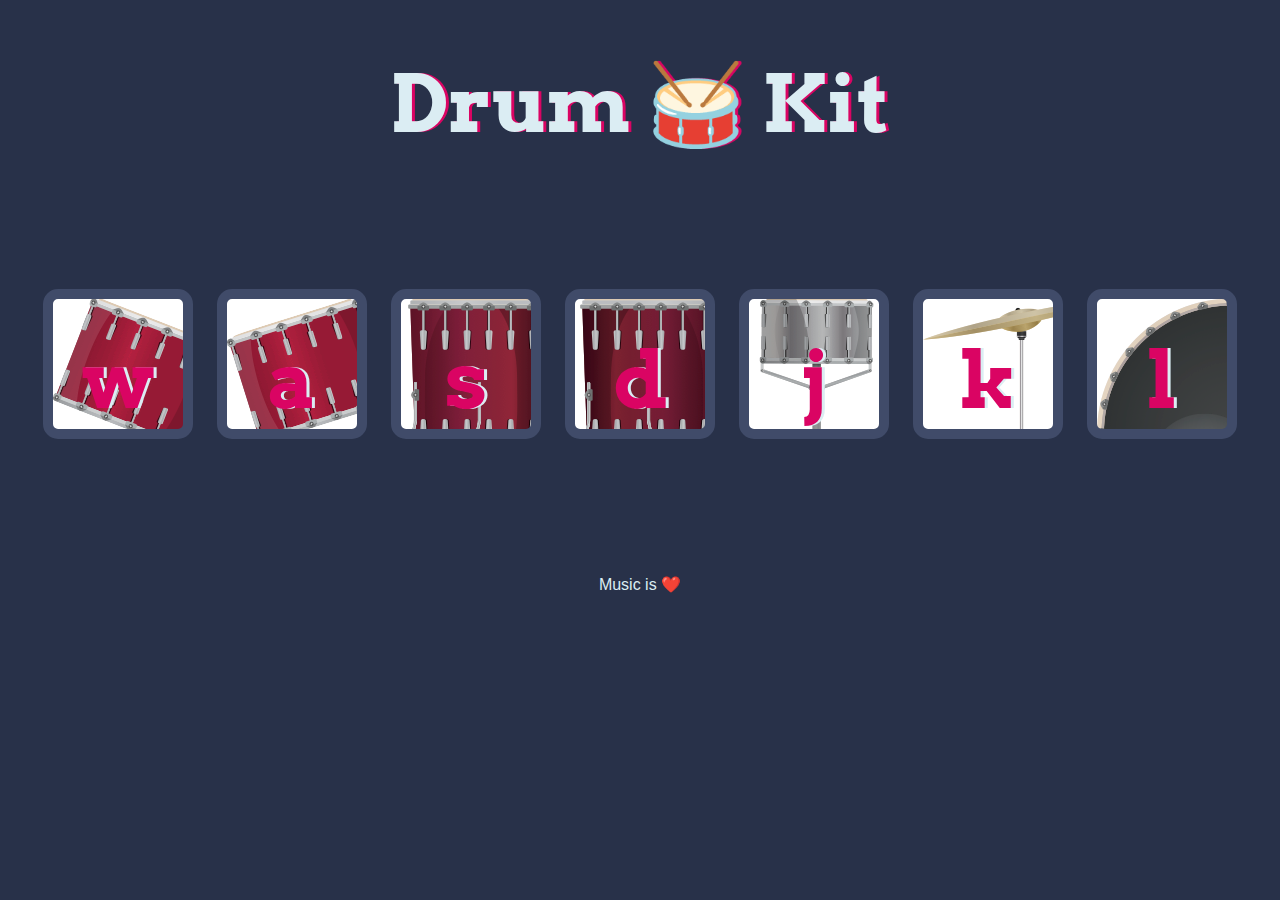
<file: Drum Kit Starting Files/index.html>
<!DOCTYPE html>
<html lang="en" dir="ltr">
  <head>
    <meta charset="utf-8" />
    <title>Drum Kit</title>
    <link rel="stylesheet" href="./styles.css" />
    <link
      href="https://fonts.googleapis.com/css?family=Arvo"
      rel="stylesheet"
    />
  </head>

  <body>
    <h1 id="title">Drum 🥁 Kit</h1>
    <div class="set">
      <button class="w drum">w</button>
      <button class="a drum">a</button>
      <button class="s drum">s</button>
      <button class="d drum">d</button>
      <button class="j drum">j</button>
      <button class="k drum">k</button>
      <button class="l drum">l</button>
    </div>

    <footer>Music is ❤️</footer>
    <script src="./index.js"></script>
  </body>
</html>
</file>
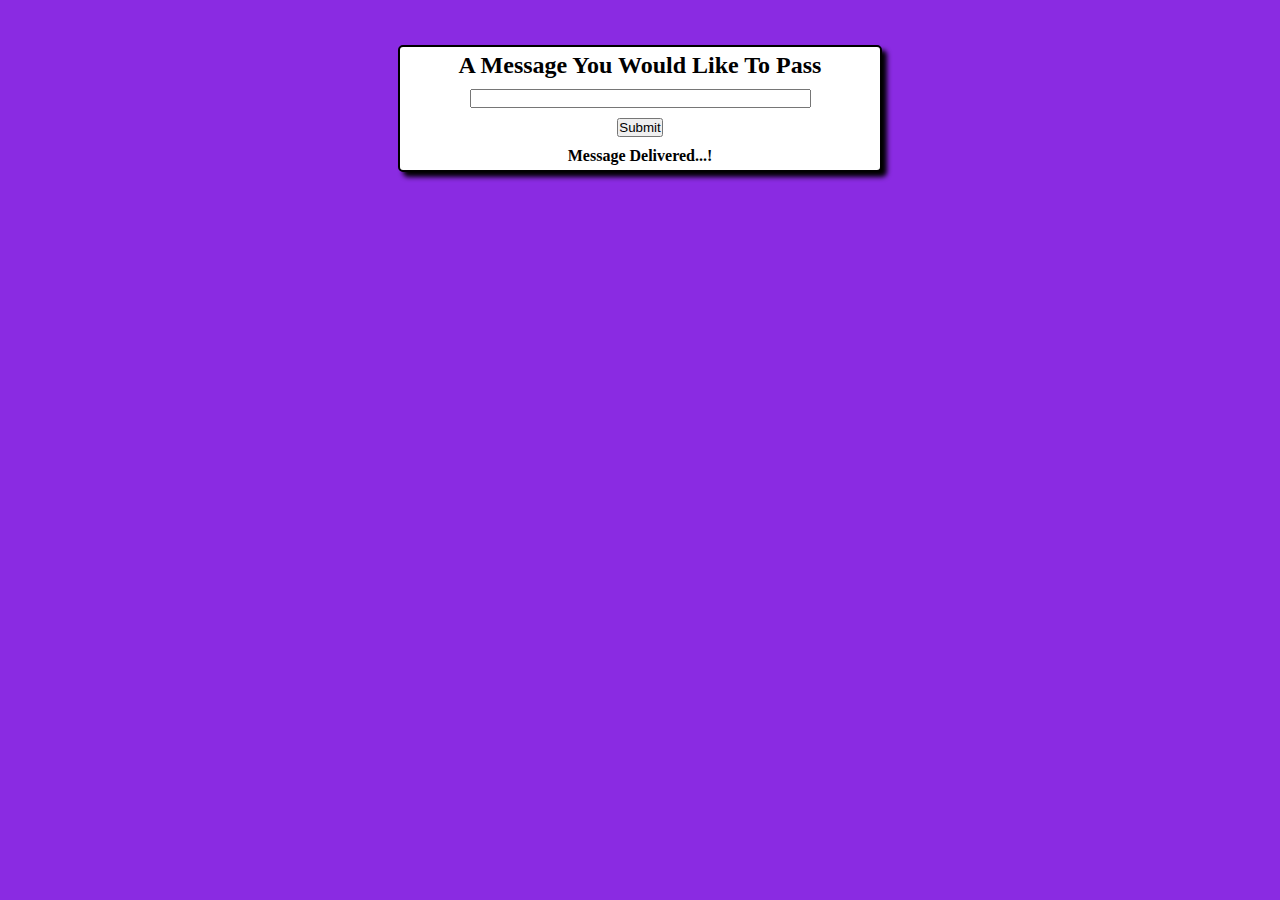
<file: p1_msgPrinter.html>
<!DOCTYPE html>
<html lang="en">
<head>
    <meta charset="UTF-8">
    <meta http-equiv="X-UA-Compatible" content="IE=edge">
    <meta name="viewport" content="width=device-width, initial-scale=1.0">
    <title>Project 1</title>
    <style>
        *{
            padding: 0;
            margin: 0;
        }
        body{
            background-color: blueviolet;
        }
        .container{
            margin: 45px auto;
            width: 220rem;
            background-color: white;
            border: 2px solid black;
            border-radius: 5px;
            width: 30rem;
            box-shadow: 5px 5px 5px black;
        }

        .m10{
            margin: 5px;
        }
        #error{

            margin: auto;
            color: red;
            background-color: rgb(209, 128, 128);
            width: 300px;
        }


    </style>
</head>
<body>
    <div class="container">
        <center>

            <h2 class="m10">A Message You Would Like To Pass</h2>
            <input type="text" id="message" size="40" value="" class="m10">
            <p id="error"></p>
            <button type="button" value="Submit" onclick="display()" class="m10">Submit</button>
            <p class="m10"><strong>Message Delivered...!</strong></p>
            <p id="pass"></p>
            </center>
            <script>
                function display() {
                    var message = document.getElementById('message').value;
                if (message.length != 0) {
                    document.getElementById('error').innerHTML = "";
                    document.getElementById('pass').innerHTML = message;
                    document.getElementById('pass').style.margin="8px"
                }
                else{
                    document.getElementById('error').innerHTML = "Please enter a message.";
                    document.getElementById('error').style.margin="8px"
                    document.getElementById('pass').innerHTML = "";
                }
            }
            </script>
    </div>
</body>
</html>
</file>
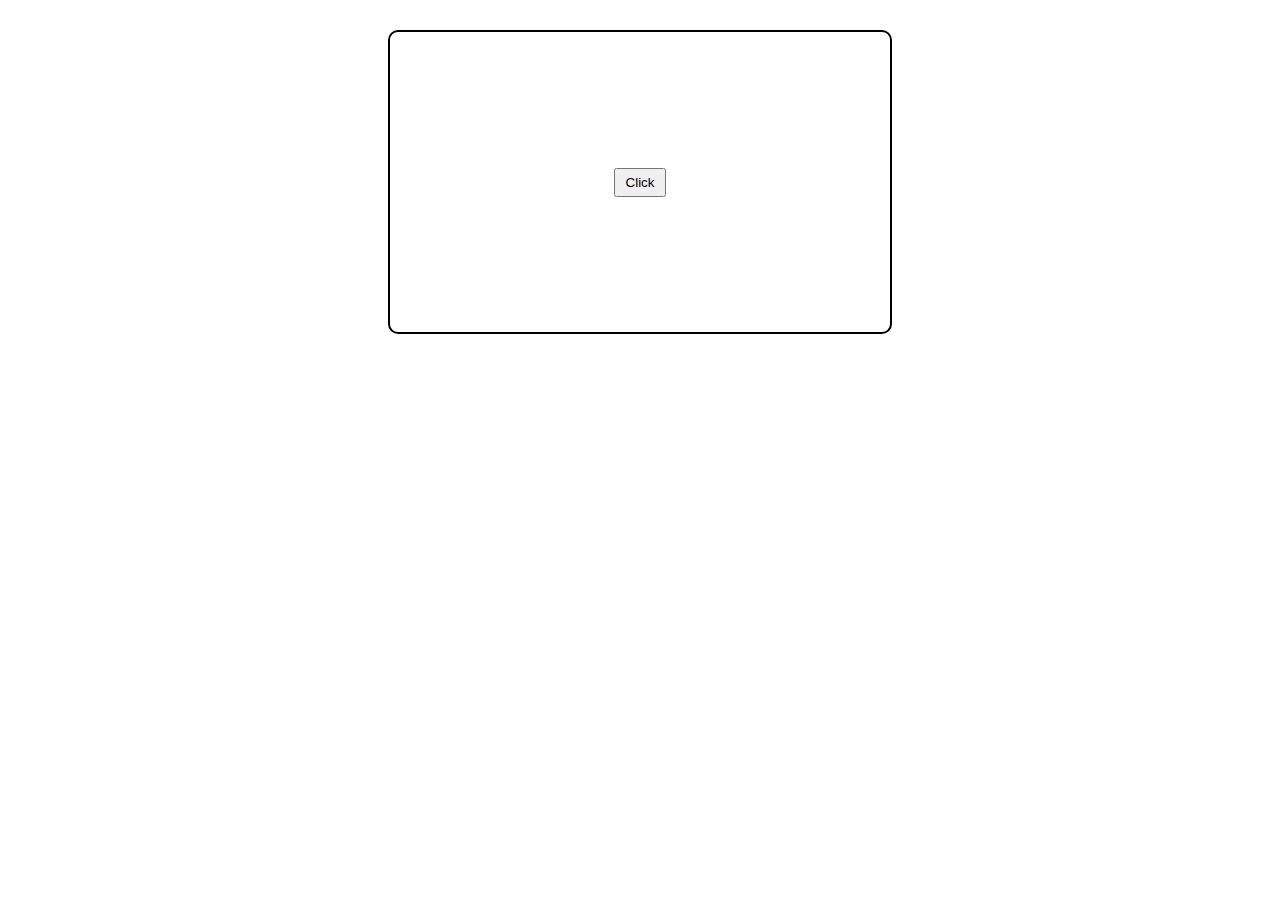
<file: p2_randomColor.html>
<!DOCTYPE html>
<html lang="en">
<head>
    <meta charset="UTF-8">
    <meta http-equiv="X-UA-Compatible" content="IE=edge">
    <meta name="viewport" content="width=device-width, initial-scale=1.0">
    <title>Project 2</title>
    <style>
        *{
            margin: 0;
            padding: 0;
        }
        #container{
            margin: 30px auto;
            width: 500px;
            height: 300px;
            display: flex;
            align-items: center;
            justify-content: center;
            border: 2px solid black;
            border-radius: 10px;
            flex-direction: column;
        }
        button{
            padding: 5px 10px;
            cursor: pointer;
        }
    </style>
</head>
<body>
    <div id="container">
        <h2 id="write"></h2>
        <button type="button" id="btnColor">Click</button>
    </div>
    <script>
        const colors=['red','green','blue','white','wheat','violet','blueviolet','lavender']
        button=document.body.querySelector('#btnColor');
        button.addEventListener('click',()=>{
            const color=colors[Math.floor(Math.random()*colors.length)];
            document.getElementById("container").style.backgroundColor=color;
            document.getElementById("write").innerHTML=color+"<br>";
        })
    </script>
</body>
</html>
</file>
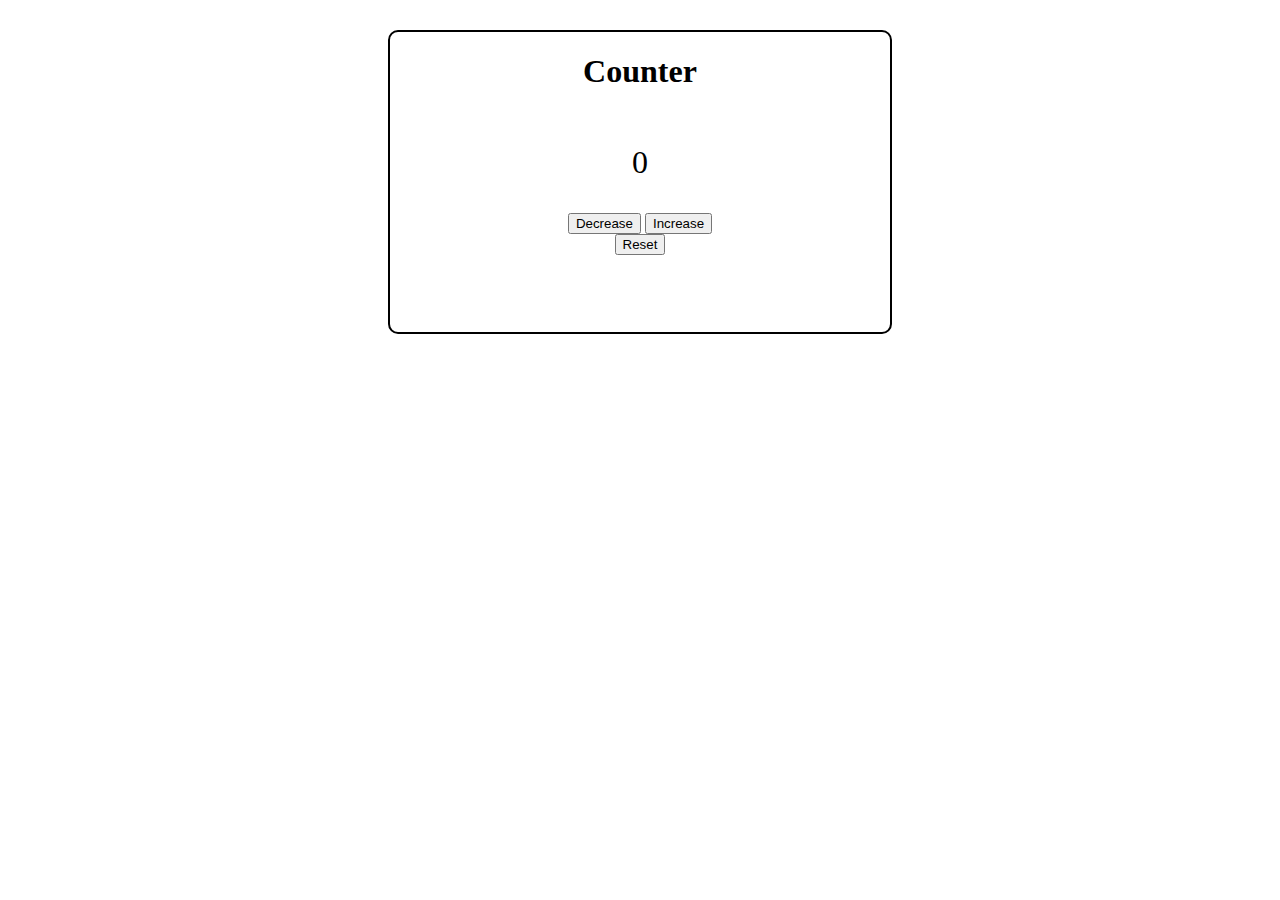
<file: p3_counter.html>
<!DOCTYPE html>
<html lang="en">
<head>
    <meta charset="UTF-8">
    <meta http-equiv="X-UA-Compatible" content="IE=edge">
    <meta name="viewport" content="width=device-width, initial-scale=1.0">
    <title>Project3</title>
    <style>
        .container{
            margin: 30px auto;
            width: 500px;
            height: 300px;
            display: flex;
            align-items: center;
            border: 2px solid black;
            border-radius: 10px;
            flex-direction: column;
        }
        #counter{
            font-size: xx-large;
        }
    </style>
</head>
<body>
    <div class="container">
        <h1 class="m8">Counter</h1>
        <p id="counter">0</p>
        <div>
            <button type="button" id="decrease">Decrease</button>
            <button type="button" id="increase">Increase</button>
        </div>
        <button type="button" id="reset">Reset</button>
    </div>
    <script>
        const decrease = document.body.querySelector('#decrease');
        const increase = document.getElementById('increase');
        const reset = document.getElementById('reset');
        let counter = parseInt(document.getElementById('counter').value);
        let count=0;
        decrease.addEventListener('click',()=>{
            count--;
            document.getElementById('counter').innerHTML=`${count}`;
        })
        increase.addEventListener('click',()=>{
            count++   ;
            document.getElementById('counter').innerHTML=`${count}`;
        })
        
        reset.addEventListener('click',()=>{
            count=0;
            document.getElementById('counter').innerHTML=`${count}`;
        })
    </script>
</body>
</html>
</file>
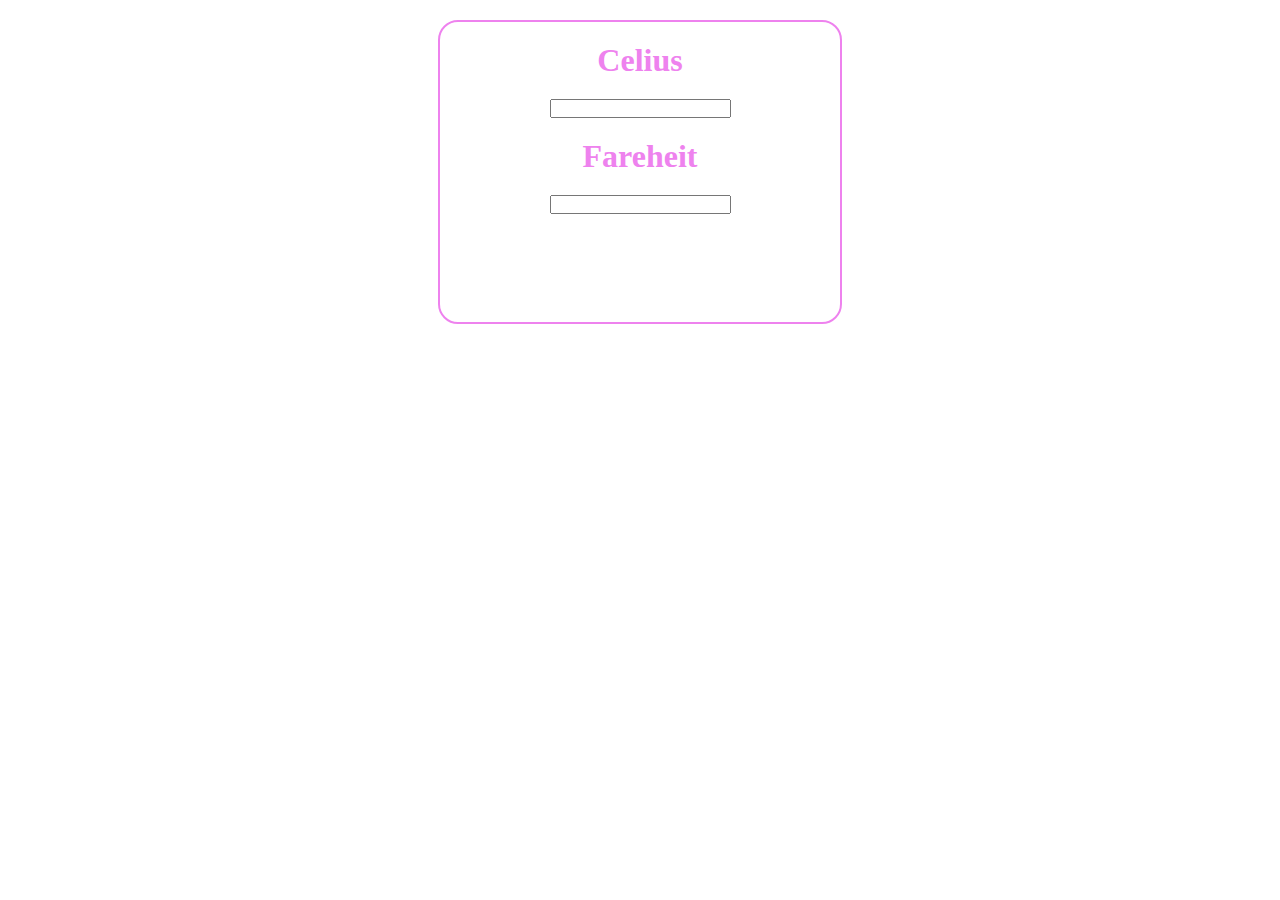
<file: p5_temp_converter.html>
<!DOCTYPE html>
<html lang="en">
<head>
    <meta charset="UTF-8">
    <meta http-equiv="X-UA-Compatible" content="IE=edge">
    <meta name="viewport" content="width=device-width, initial-scale=1.0">
    <title>Project 5</title>
    <style>
        *{
            margin: 0;padding: 0;
        }
        .container{
            display: flex;
            border: 2px solid violet;
            margin: 20px auto;
            width: 400px;
            height: 300px; 
            flex-direction: column;
            align-items: center;  
            border-radius: 20px;     
        }
        .h1color{
            margin: 20px;
            color: violet;
        }
        input{
            size: 50;
        }
    </style>
</head>
<body>
    <div class="container">
        <h1 class="h1color">Celius</h1>
        <input type="number" id="celius" size="40">
        <h1 class="h1color">Fareheit</h1>
        <input type="number" id="fareheit" size="40">
    </div>
    <script>
        const C=document.getElementById("celius")
        const F=document.getElementById("fareheit")

        C.addEventListener("input",()=>{
            const result= (parseFloat(C.value) * 9/5) + 32;
            F.value=result.toFixed(2);
        });
        F.addEventListener("input",()=>{
            const result= (parseFloat(F.value) - 32) * 9/5;
            C.value=result.toFixed(2);
        })
    </script>
</body>
</html>
</file>
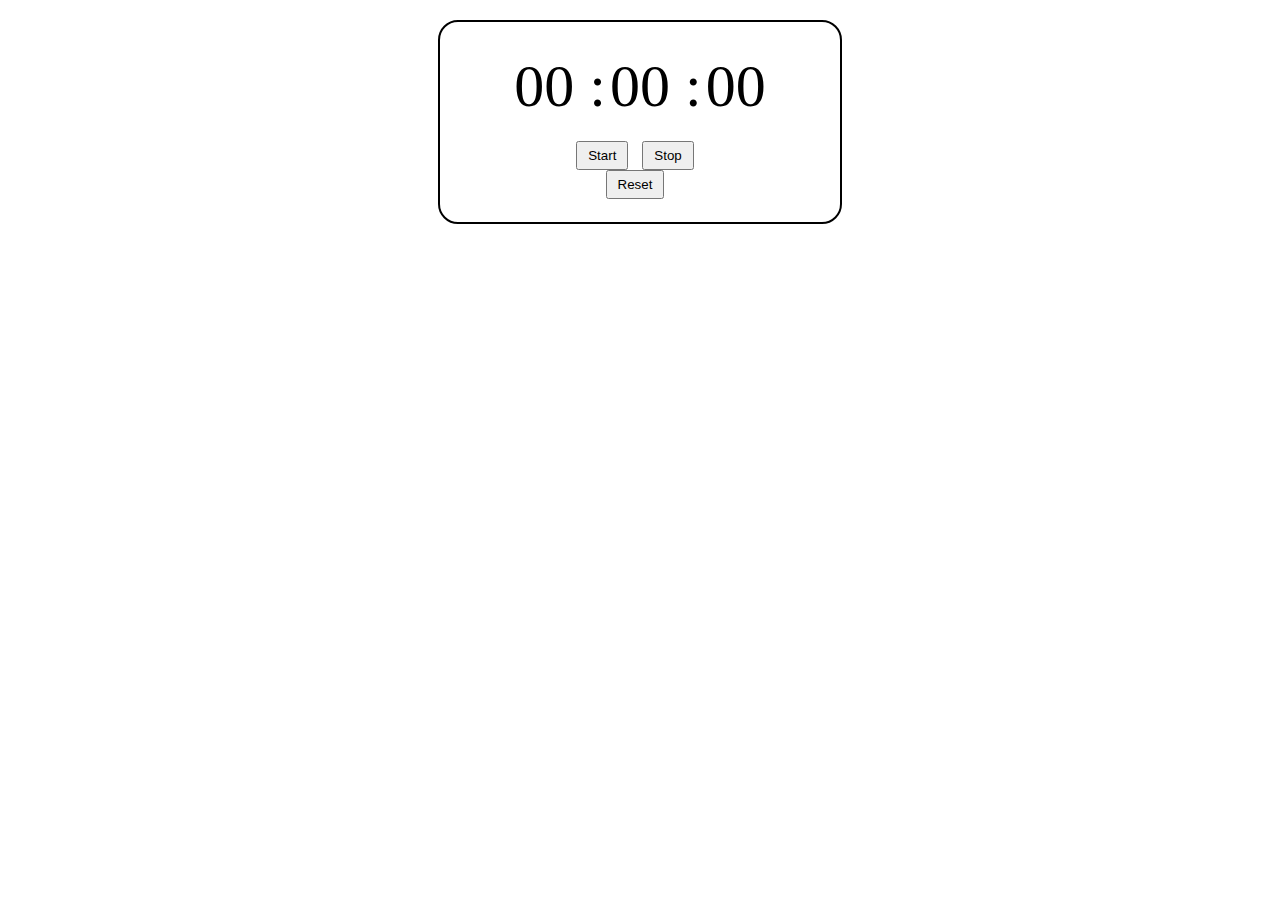
<file: p6_stopwatch.html>
<!DOCTYPE html>
<html lang="en">
<head>
    <meta charset="UTF-8">
    <meta http-equiv="X-UA-Compatible" content="IE=edge">
    <meta name="viewport" content="width=device-width, initial-scale=1.0">
    <title>Project  6</title>
    <style>
         *{
            margin: 0;padding: 0;
        }
        .container{
            display: flex;
            border: 2px solid black;
            margin: 20px auto;
            width: 400px;
            height: 200px; 
            flex-direction: column;
            align-items: center;  
            border-radius: 20px;     
        }
        .timer{
            margin-top: 30px;
        }
        .time{
            font-size:60px;
        }
        .btns{
            margin-top: 20px;
        }
        .btns button,button{
            padding: 5px 10px;
            margin-right: 10px;
        }
    </style>
</head>
<body>
    <div class="container">
        <div class="timer">
            <span class="time" id="hours"> 00 </span>
            <span class="time">:</span>
            <span class="time" id="minutes"> 00 </span>
            <span class="time">:</span>
            <span class="time" id="seconds"> 00 </span>
        </div>
        <div class="btns">
            <button type="button">Start</button>
            <button type="button">Stop</button>
        </div>
        <button type="button">Reset</button>
    </div>
    <script>
        let start=document.body.getElementsByTagName("button")[0]
        let stoper=document.body.getElementsByTagName("button")[1]
        let reset=document.body.getElementsByTagName("button")[2]
        console.log(start)
        let [h,m,s]=[0,0,0]
        let H1=document.getElementById("hours")
        let M1=document.getElementById("minutes")
        let S1=document.getElementById("seconds")
        
        start.addEventListener('click',intervalCaller())
        function intervalCaller(){
            let t=setInterval(()=>{
                    if(s==59){
                        s=0
                        if(m==59){
                            m=0
                            if(h==12){
                                h=1
                            }
                            else{
                                h++;
                            }
                        }
                        else{
                            m++;
                        }
                    }
                    else{
                        s++;
                    }
            update(h.toString(),m.toString(),s.toString())
            },1000)
        }

        function update(h,m,s){
            if (h.length==1){
                h='0'+h
            }
            if (m.length==1){
                m='0'+m
            }
            if (s.length==1){
                s='0'+s
            }
            H1.innerHTML=`${h}`
            M1.innerHTML=`${m}`
            S1.innerHTML=`${s}`
        }

        stoper.addEventListener('click',()=>{
            clearInterval(t)
        })
        
    </script>
</body>
</html>
</file>
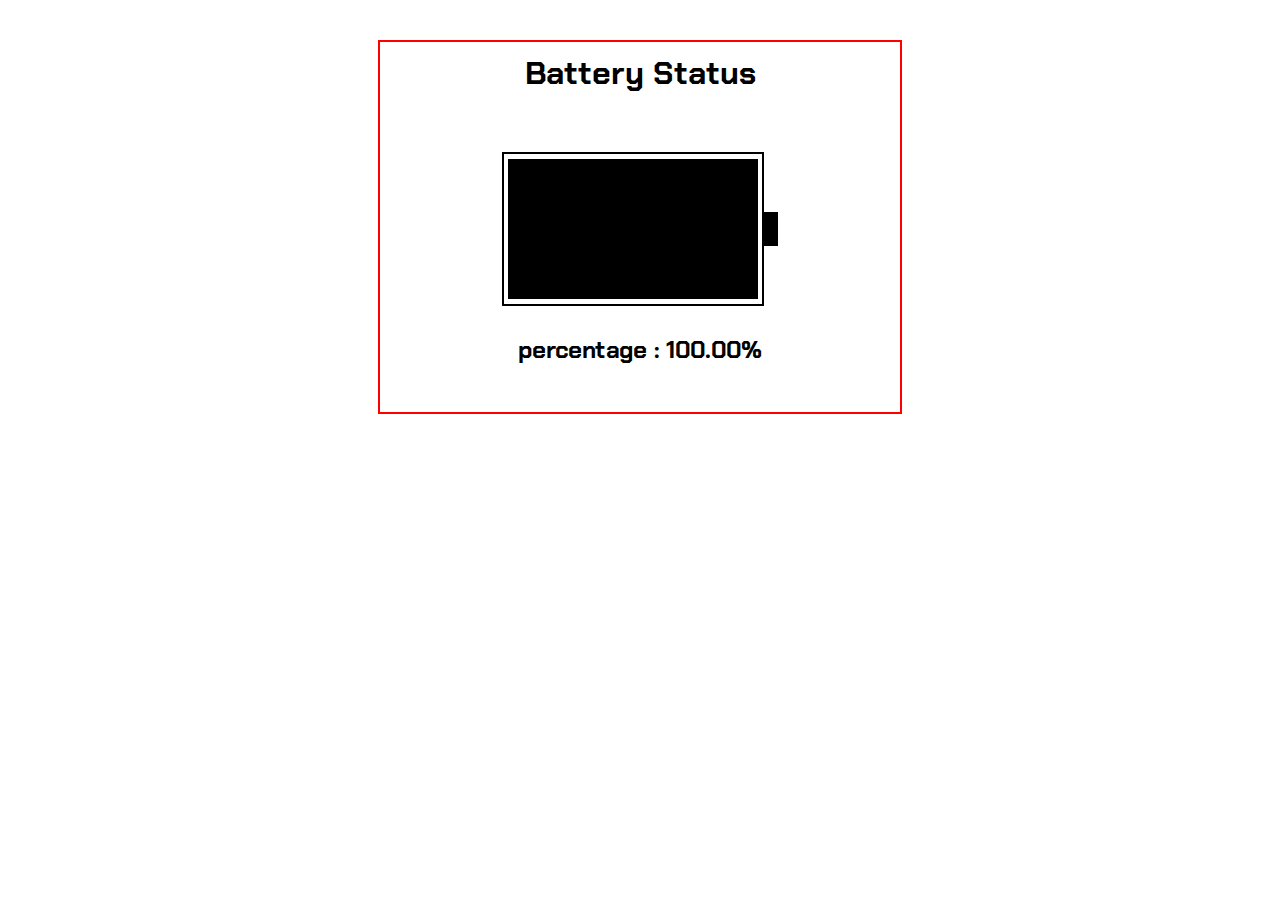
<file: p7_battery.html>
<!DOCTYPE html>
<html lang="en">
<head>
    <meta charset="UTF-8">
    <meta http-equiv="X-UA-Compatible" content="IE=edge">
    <meta name="viewport" content="width=device-width, initial-scale=1.0">
    <title>Battery | Project 7 </title>
    <style>
        @import url('https://fonts.googleapis.com/css2?family=Chakra+Petch&display=swap');
        *{
            margin: 0;
            padding: 0;
            font-family: 'Chakra Petch', sans-serif;
        }
        .mainContainer{
            background-color: white;
            margin: 40px auto;
            height: 350px;
            width: 500px;
            border: 2px solid red;
            padding: 10px;
            display: flex;
            flex-direction: column;
            align-items: center;
        }
        .Battery{
            height: 210px;
            width: 400px;
            margin-top: 30px;
            display: flex;
            flex-direction: row;
            align-items: center;
            justify-content: center;
        }
        .fill1{
            height:150px;
            width: 250px;
            border: 2px solid rgb(0, 0, 0);
            display: flex;
            align-items: center;
            padding-left: 4px;
            padding-right: 4px;
        }
        #batteryTop{
            border: 2px solid rgb(0, 0, 0);
            width: 10px;
            height: 30px;
            background-color: black;
        }
        .fill{
            height: 140px;
            background-color: black;
        }
    </style>
</head>
<body>
    <div class="mainContainer">
        <h1> Battery Status</h1>
        <div class="Battery">
            <div class="fill1">
                <div class="fill" id="fill"></div>
            </div>
            <div id="batteryTop"></div>
        </div>
        <h2> percentage : <span id="numberPercentage"></span></h2>
    </div>
       <script>
        window.onload=()=>{
            let bat=navigator.getBattery()
            bat.then(battery=>{
                makeChangeToBatteryPercentage(battery.level)
            })
        }

        function makeChangeToBatteryPercentage(percentage){
            const change=document.getElementById("fill")
            const per=document.getElementById("numberPercentage")
            change.style.width=`${percentage*100}%`
            per.innerHTML=`${(percentage*100).toFixed(2)}%`
        }
    </script>
</body>
</html>
</file>
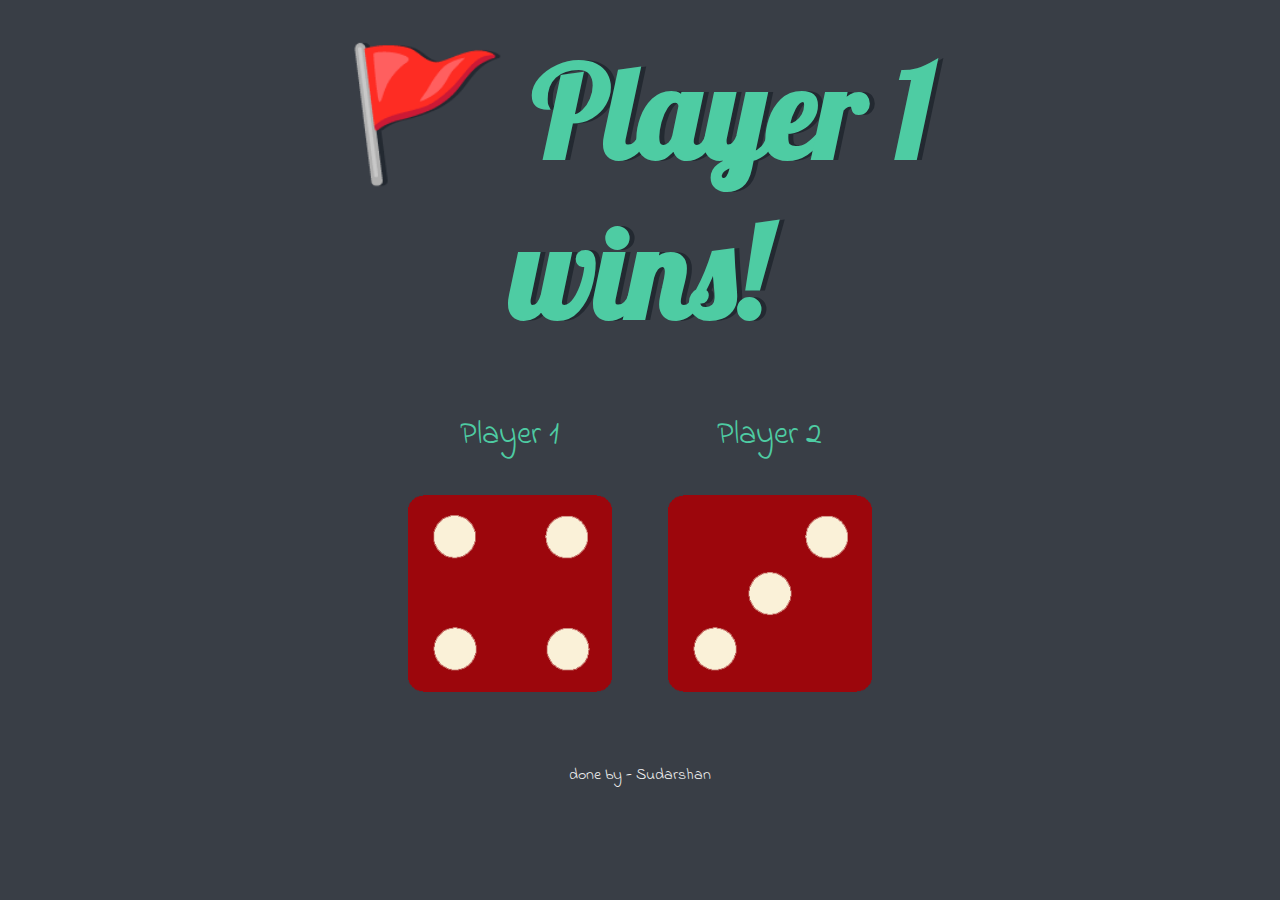
<file: Dice Challenge/dicee.html>
<!DOCTYPE html>
<html lang="en" dir="ltr">
  <head>
    <meta charset="utf-8" />
    <title>Dicee</title>
    <link rel="stylesheet" href="styles.css" />
    <link
      href="https://fonts.googleapis.com/css?family=Indie+Flower|Lobster"
      rel="stylesheet"
    />
  </head>
  <body>
    <div class="container">
      <h1>Refresh Me</h1>

      <div class="dice">
        <p>Player 1</p>
        <img class="img1" src="./images/dice6.png" />
      </div>

      <div class="dice">
        <p>Player 2</p>
        <img class="img2" src="./images/dice6.png" />
      </div>
    </div>

    <script src="./script.js"></script>
  </body>

  <footer>done by - Sudarshan</footer>
</html>
</file>
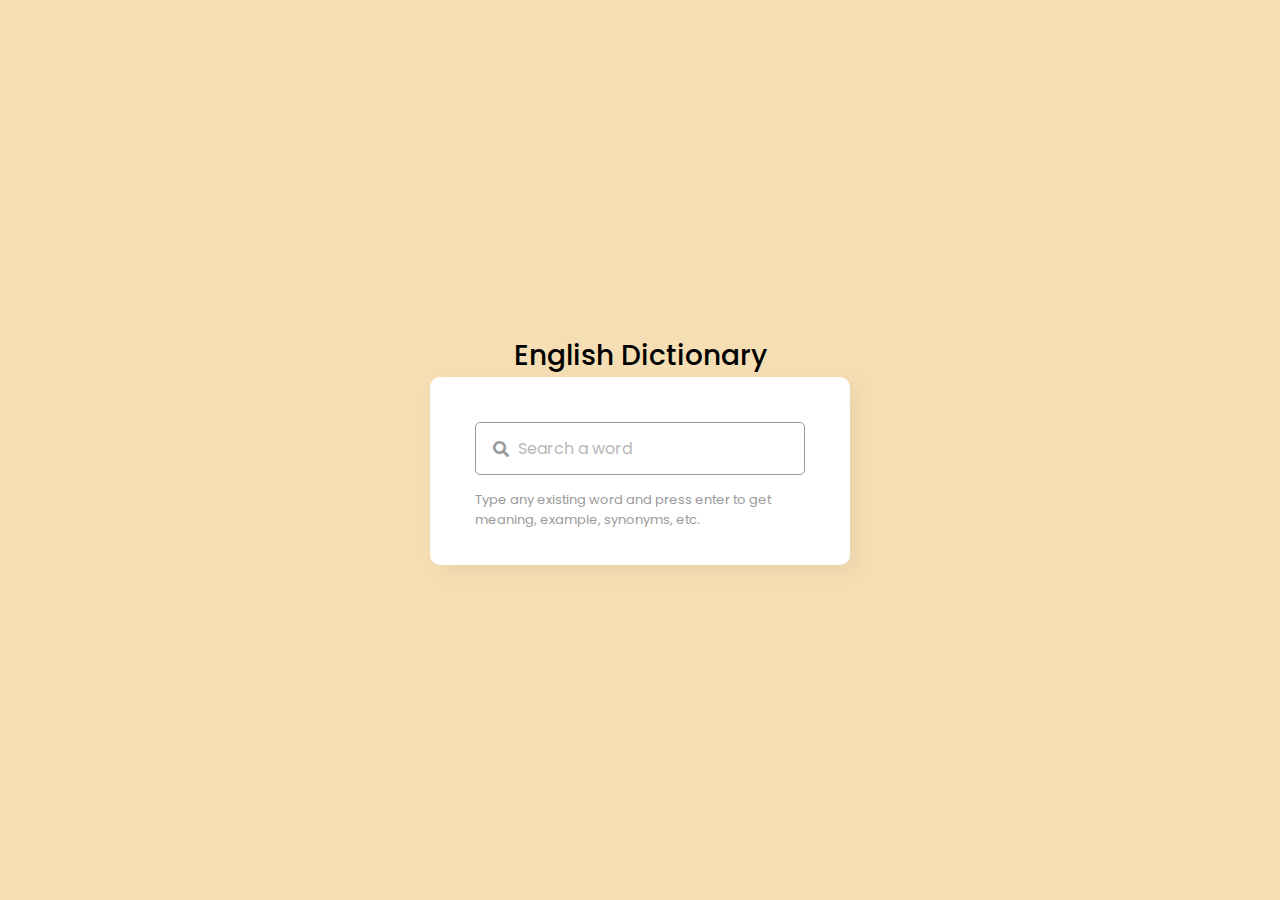
<file: project10/p10_dictionary.html>
<!DOCTYPE html>
<!-- Coding By CodingNepal - youtube.com/codingnepal -->
<html lang="en" dir="ltr">
  <head>
    <meta charset="utf-8">  
    <title>Dictionary App in JavaScript | CodingNepal</title>
    <link rel="stylesheet" href="style.css">
    <meta name="viewport" content="width=device-width, initial-scale=1.0">
    <!-- CDN Link for Icons -->
    <link rel="stylesheet" href="https://fonts.googleapis.com/icon?family=Material+Icons">
    <link rel="stylesheet" href="https://cdnjs.cloudflare.com/ajax/libs/font-awesome/5.15.3/css/all.min.css"/>
  </head>
  <body>
    <header>English Dictionary</header>
    <div class="wrapper">
      <div class="search">
        <input type="text" placeholder="Search a word" required spellcheck="false">
        <i class="fas fa-search"></i>
        <span class="material-icons">close</span>
      </div>
      <p class="info-text">Type any existing word and press enter to get meaning, example, synonyms, etc.</p>
      <ul>
        <li class="word">
          <div class="details">
            <p>__</p>
            <span>_ _</span>
          </div>
          <i class="fas fa-volume-up"></i>
        </li>
        <div class="content">
          <li class="meaning">
            <div class="details">
              <p>Meaning</p>
              <span>___</span>
            </div>
          </li>
          <li class="example">
            <div class="details">
              <p>Example</p>
              <span>___</span>
            </div>
          </li>
          <li class="synonyms">
            <div class="details">
              <p>Synonyms</p>
              <div class="list"></div>
            </div>
          </li>
        </div>
      </ul>
    </div>
    <script src="script.js"></script>
  </body>
</html>
</file>
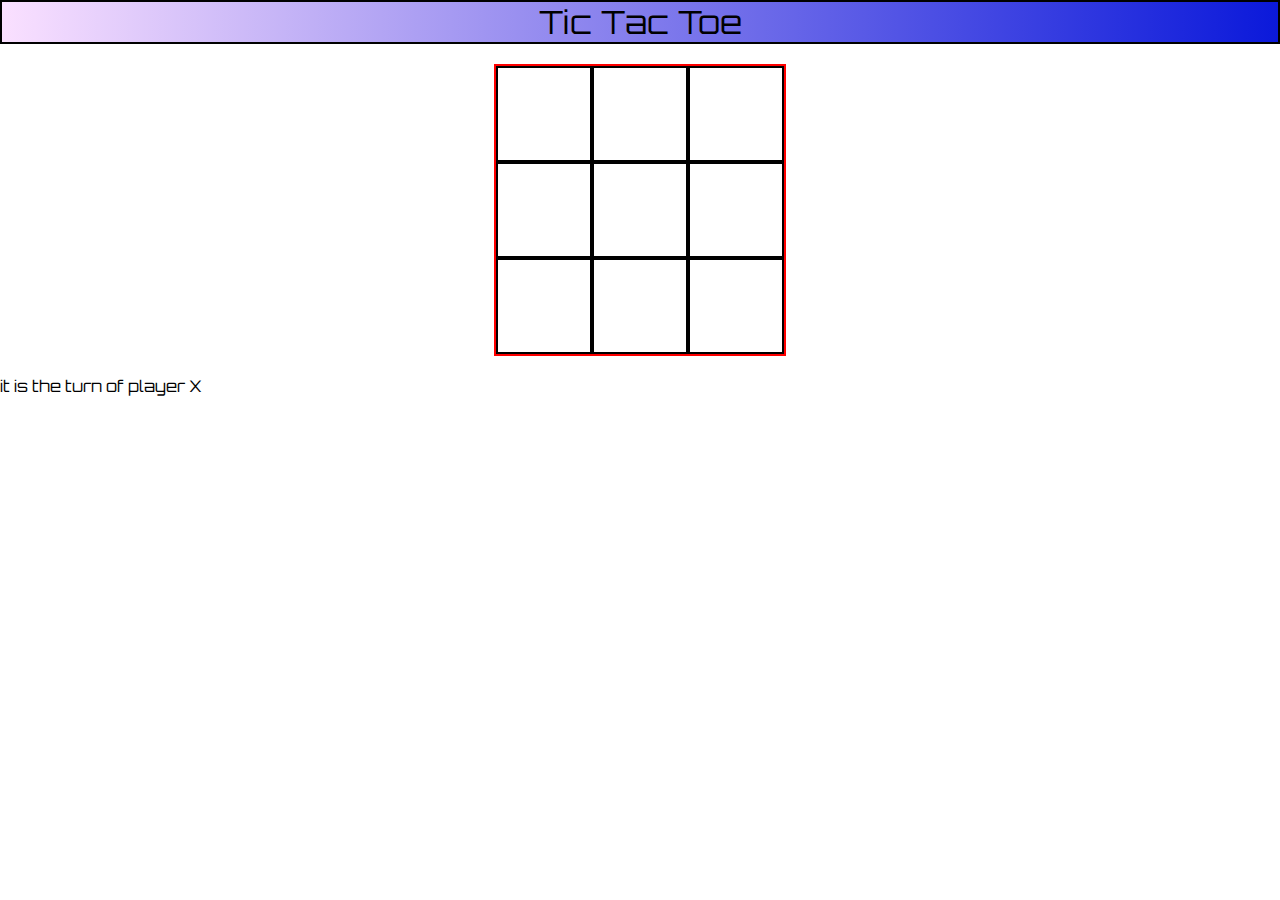
<file: project11/p11_tictactoe.html>
<!DOCTYPE html>
<html lang="en">
<head>
    <meta charset="UTF-8">
    <meta http-equiv="X-UA-Compatible" content="IE=edge">
    <meta name="viewport" content="width=device-width, initial-scale=1.0">
    <title>Tic Tac Toe | Project 11</title>
    <link rel="stylesheet" href="style.css">
</head>
<body>
    <nav>
        Tic Tac Toe
    </nav>
    <div class="main">
        <div class="place"><a class="inside"></a></div>
        <div class="place"><span class="inside"></span></div>
        <div class="place"><span class="inside"></span></div>
        <div class="place"><span class="inside"></span></div>
        <div class="place"><span class="inside"></span></div>
        <div class="place"><span class="inside"></span></div>
        <div class="place"><span class="inside"></span></div>
        <div class="place"><span class="inside"></span></div>
        <div class="place"><span class="inside"></span></div>
    </div>
    <div class="main2">
        <div class="action" id="action">it is the turn of player X</div>
        <div class="reset"></div>
    </div>
    <script src="script.js"></script>
</body>
</html>
</file>
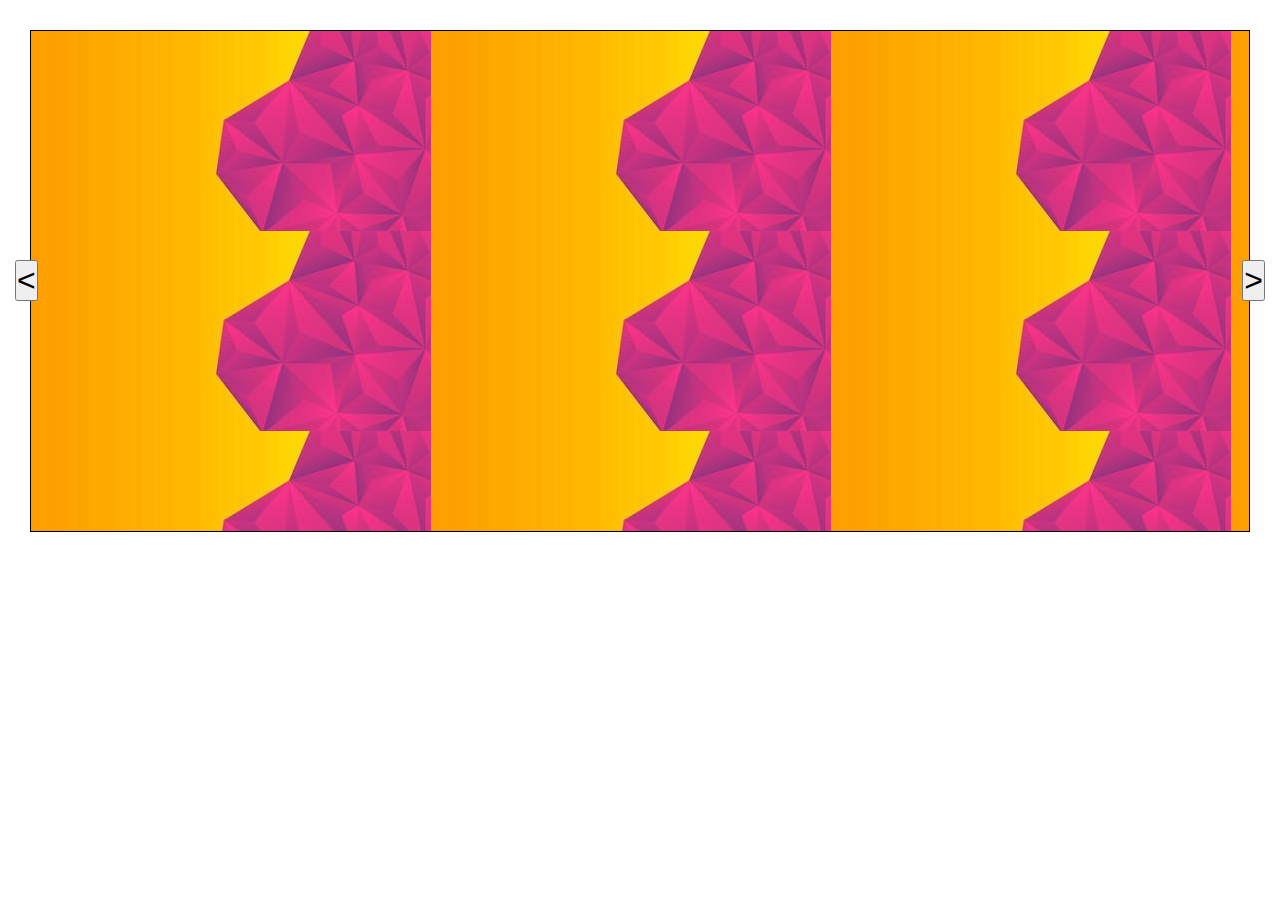
<file: project4/p4_imageSlider.html>
<!DOCTYPE html>
<html lang="en">
<head>
    <meta charset="UTF-8">
    <meta http-equiv="X-UA-Compatible" content="IE=edge">
    <meta name="viewport" content="width=device-width, initial-scale=1.0">
    <title>Project 4</title>
    <style>
        *{
            margin: 0;padding: 0;
        }
        #container{
            width: auto;
            height: 500px;
            border: 1px solid black;
            margin: 30px;
            background-image: url(image1.jpg);
        }
        #left{
            position: absolute;
            top: 260px;
            left: 15px;
            font-size: xx-large;
            cursor: pointer;
        }
        #right{
            position: absolute;
            top: 260px;
            right: 15px;
            font-size: xx-large;
            cursor: pointer;
        }
    </style>
</head>
<body>
    <div id="container">
    </div>
    <button type="button" class="btn" id="left">&#60;</button>
    <button type="button" class="btn" id="right">&#62;</button>
    <script>
        const container = document.body.querySelector('#container');
        const left = document.querySelector('#left');
        const right = document.querySelector('#right');
        const nums=["1","2","3","4","5"]
        let count=0;
        
        left.addEventListener('click',leftMove)
        right.addEventListener('click',rightMove)

        function leftMove(){
            if (count==0){
                count=4;
           }
           else{
            count--;
           }
           console.log("left - ",count)
           let i= "image"+`${nums[count]}`+".jpg"
           container.style.background=`url(${i})`;
        }
        function rightMove(){
            if (count==4){
                count=0;
            }
            else{
                count++;
            }
           console.log("right - ",count)
           let i= "image"+`${nums[count]}`+".jpg"
           container.style.background=`url(${i})`;
        }
    </script>
</body>
</html>
</file>
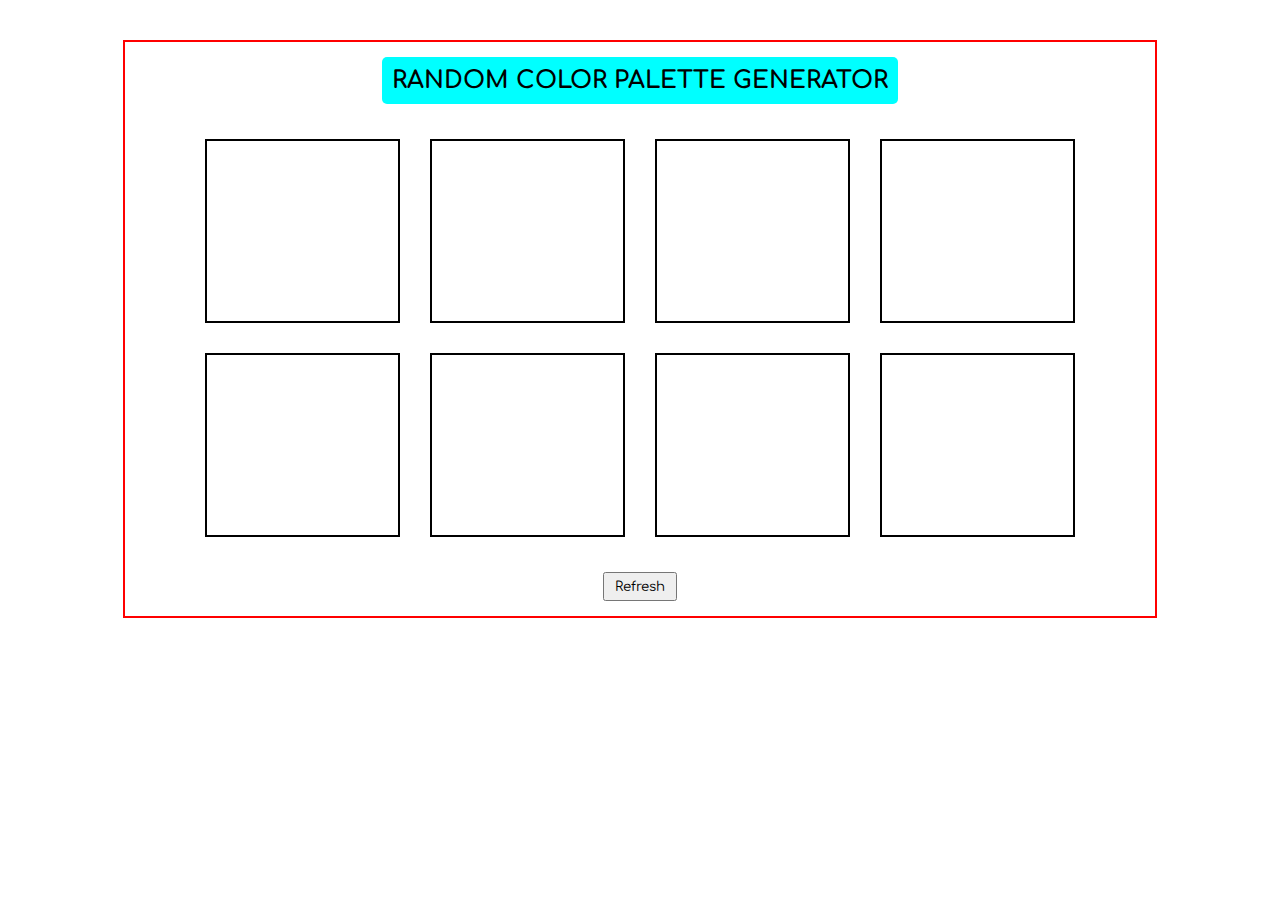
<file: project8/p8_copyColor.html>
<!DOCTYPE html>
<html lang="en">
<head>
    <meta charset="UTF-8">
    <meta http-equiv="X-UA-Compatible" content="IE=edge">
    <meta name="viewport" content="width=device-width, initial-scale=1.0">
    <link rel="stylesheet" href="style.css">
    <title>copyColor | project 8</title>
</head>
<body>
    <div class="main">
        <h2>RANDOM COLOR PALETTE GENERATOR</h2>
        <div class="container">
            <div class="color-box" id="c1">
                <div class="card"></div>
                <span class="hexa"></span>
            </div>
            <div class="color-box" id="c2">
                <div class="card"></div>
                <span class="hexa"></span>
            </div>
            <div class="color-box" id="c3">
                <div class="card"></div>
                <span class="hexa"></span>
            </div>
            <div class="color-box" id="c4">
                <div class="card"></div>
                <span class="hexa"></span>
            </div>
            <div class="color-box" id="c5">
                <div class="card"></div>
                <span class="hexa"></span>
            </div>
            <div class="color-box" id="c6">
                <div class="card"></div>
                <span class="hexa"></span>
            </div>
            <div class="color-box" id="c7">
                <div class="card"></div>
                <span class="hexa"></span>
            </div>
            <div class="color-box" id="c8">
                <div class="card"></div>
                <span class="hexa"></span>
            </div>
        </div>
        <button type="button" id="refresh" onclick="change()">Refresh</button>
    </div>
    <script src="script.js"></script>
</body>
</html>
</file>
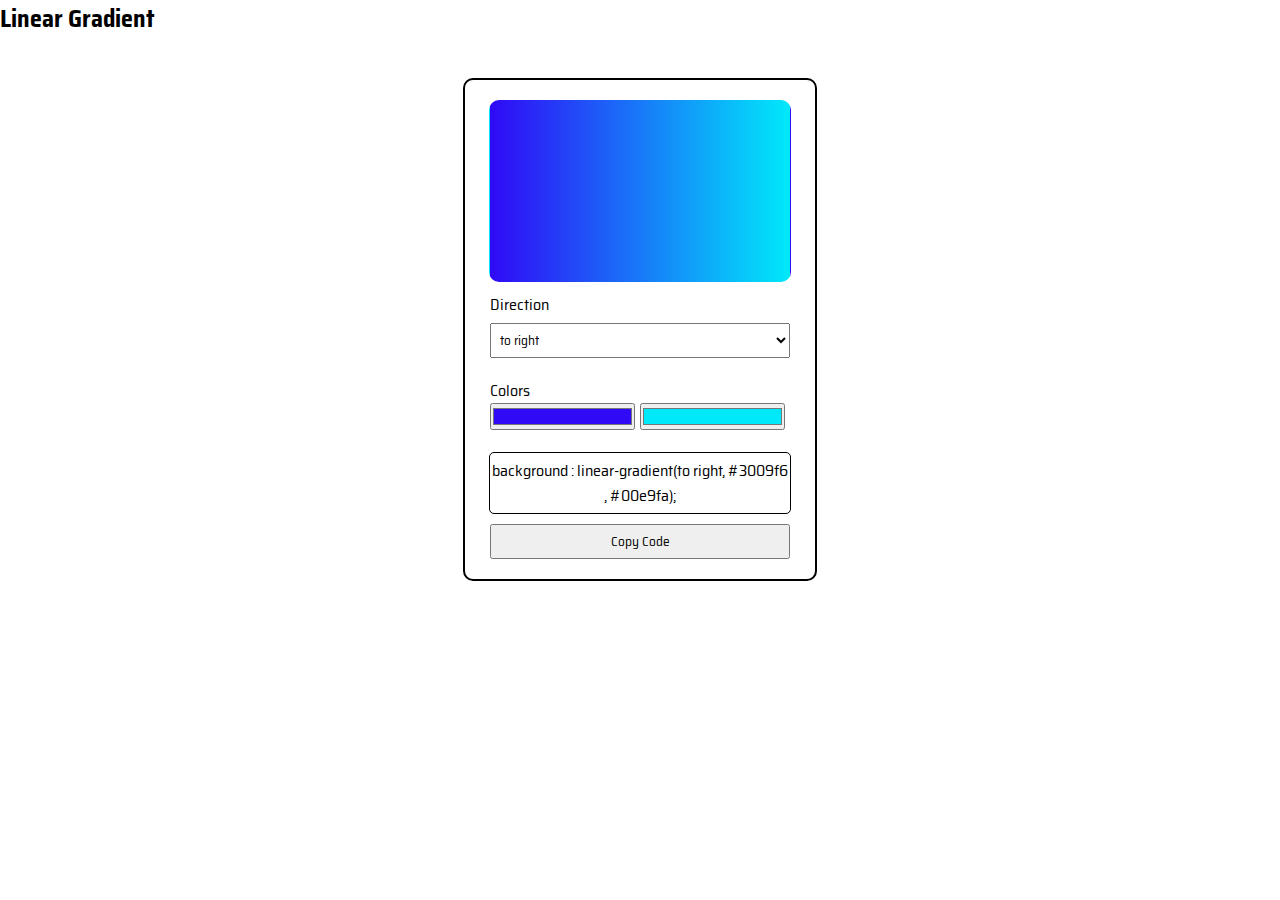
<file: project9/p9_linearGradient.html>
<!DOCTYPE html>
<html lang="en">
<head>
    <meta charset="UTF-8">
    <meta http-equiv="X-UA-Compatible" content="IE=edge">
    <meta name="viewport" content="width=device-width, initial-scale=1.0">
    <title>Linear Gradient | Project 9</title>
    <link rel="stylesheet" href="style.css">
</head>
<body>
    <h2>Linear Gradient</h2>
    <div class="main">
        <div class="changeArea" id="box-color"></div>
        <div class="directionDiv" id="directionDiv">
            Direction <br>
            <select name="direction" id="direction">
                <option value="to bottom">to bottom</option>
                <option value="to top">to top</option>
                <option value="to left">to left</option>
                <option value="to right" selected>to right</option>
                <option value="to bottom right">to bottom right</option>
                <option value="to bottom left">to bottom left</option>
                <option value="to top right">to top right</option>
                <option value="to top left">to top left</option>
            </select>
        </div>
        <div class="gradient">
            Colors
            <div class="innerSelector">
                <div>
                    <input type="color" name="color" id="color1" value="#3009f6">
                </div>
                <div>
                    <input type="color" name="color" id="color2" value="#00e9fa">
                </div>
            </div>
        </div>
        <div class="code" id="code">
            background : linear-gradient(to right, #3009f6 , #00e9fa);     
        </div>
        <button type="button" onclick="save()" >Copy Code</button>
    </div>
    <script src="script.js"></script>
</body>
</html>
</file>
<file: Drum Kit Starting Files/styles.css>
body {
  text-align: center;
  background-color: #283149;
}

h1 {
  font-size: 5rem;
  color: #DBEDF3;
  font-family: "Arvo", cursive;
  text-shadow: 3px 0 #DA0463;

}

footer {
  color: #DBEDF3;
  font-family: sans-serif;
}

button:hover{
  cursor: pointer;
}
.w {
  background-image: url("./images/tom1.png");
}

.a {
  background-image: url("./images/tom2.png");
  
}

.s {
  background-image: url("./images/tom3.png");
  
}

.d {
  background-image: url("./images/tom4.png");
  
}

.j {
  
  background-image: url("./images/snare.png");
}

.k {
  background-image: url("./images/crash.png");
  
}

.l {
  background-image: url("./images/kick.png");

}

.set {
  margin: 10% auto;
}

.game-over {
  background-color: red;
  opacity: 0.8;
}

.pressed {
  box-shadow: 0 3px 4px 0 #DBEDF3;
  opacity: 0.5;
}

.red {
  color: red;
}

.drum {
  outline: none;
  border: 10px solid #404B69;
  font-size: 5rem;
  font-family: 'Arvo', cursive;
  line-height: 2;
  font-weight: 900;
  color: #DA0463;
  text-shadow: 3px 0 #DBEDF3;
  border-radius: 15px;
  display: inline-block;
  width: 150px;
  height: 150px;
  text-align: center;
  margin: 10px;
  background-color: white;
}

.pressButton{
  opacity:0.5;
}
</file>
<file: Dice Challenge/styles.css>
.container {
  width: 70%;
  margin: auto;
  text-align: center;
}

.dice {
  text-align: center;
  display: inline-block;

}

body {
  background-color: #393E46;
}

h1 {
  margin: 30px;
  font-family: 'Lobster', cursive;
  text-shadow: 5px 0 #232931;
  font-size: 8rem;
  color: #4ECCA3;
}

p {
  font-size: 2rem;
  color: #4ECCA3;
  font-family: 'Indie Flower', cursive;
}

img {
  width: 80%;
}

footer {
  margin-top: 5%;
  color: #EEEEEE;
  text-align: center;
  font-family: 'Indie Flower', cursive;

}
</file>
<file: project10/style.css>
@import url('https://fonts.googleapis.com/css2?family=Poppins:wght@400;500;600;700&display=swap');
*{
  margin: 0;
  padding: 0;
  box-sizing: border-box;
  font-family: 'Poppins', sans-serif;
}
body{
  display: flex;
  flex-direction: column;
  align-items: center;
  justify-content: center;
  min-height: 100vh;
  background: wheat;
}
/* ::selection{
  color: #fff;
  background:blue;
} */
.wrapper{
  width: 420px;
  border-radius: 10px;
  background: white;
  padding: 10px 45px 45px;
  box-shadow: 7px 7px 20px rgba(0, 0, 0, 0.05);
}
header{
  font-size: 28px;
  font-weight: 500;
  text-align: center;
}
.wrapper .search{
  position: relative;
  margin: 35px 0 18px;
}
.search input{
  height: 53px;
  width: 100%;
  outline: none;
  font-size: 16px;
  border-radius: 5px;
  padding: 0 42px;
  border: 1px solid #999;
}
.search input:focus{
  padding: 0 41px;
  border: 2px solid #4D59FB;
}
.search input::placeholder{
  color: #B8B8B8;
}
.search :where(i, span){
  position: absolute;
  top: 50%;
  color: #999;
  transform: translateY(-50%);
}
.search i{
  left: 18px;
  pointer-events: none;
  font-size: 16px;
}
.search input:focus ~ i{
  color: #4D59FB;
}
.search span{
  right: 15px;
  cursor: pointer;
  font-size: 18px;
  display: none;
}
.search input:valid ~ span{
  display: block;
}
.wrapper .info-text{
  font-size: 13px;
  color: #9A9A9A;
  margin: -3px 0 -10px;
}
.wrapper.active .info-text{
  display: none;
}
.info-text span{
  font-weight: 500;
}
.wrapper ul{
  height: 0;
  opacity: 0;
  padding-right: 1px;
  overflow-y: hidden;
  transition: all 0.2s ease;
}
.wrapper.active ul{
  opacity: 1;
  height: 303px;
}
.wrapper ul li{
  display: flex;
  list-style: none;
  margin-bottom: 14px;
  align-items: center;
  padding-bottom: 17px;
  border-bottom: 1px solid #D9D9D9;
  justify-content: space-between;
}
ul li:last-child{
  margin-bottom: 0;
  border-bottom: 0;
  padding-bottom: 0;
}
ul .word p{
  font-size: 22px;
  font-weight: 500;
}
ul .word span{
  font-size: 12px;
  color: #989898;
}
ul .word i{
  color: #999;
  font-size: 15px;
  cursor: pointer;
}
ul .content{
  max-height: 215px;
  overflow-y: auto;
}
ul .content::-webkit-scrollbar{
  width: 0px;
}
.content li .details{
  padding-left: 10px;
  border-radius: 4px 0 0 4px;
  border-left: 3px solid #4D59FB;
}
.content li p{
  font-size: 17px;
  font-weight: 500;
}
.content li span{
  font-size: 15px;
  color: #7E7E7E;
}
.content .synonyms .list{
  display: flex;
  flex-wrap: wrap;
}
.content .synonyms span{
  cursor: pointer;
  margin-right: 5px;
  text-decoration: underline;
}
</file>
<file: project11/style.css>
@import url('https://fonts.googleapis.com/css2?family=Orbitron&display=swap');
*{
    margin: 0;
    padding: 0;
    font-family: 'Orbitron', sans-serif;
}
nav{
    width: auto;
    border:2px solid black;
    background : linear-gradient(to right, #fae0ff , #0b19da);
    text-align: center;
    font-size: 2em;
}
.main{
    margin: 20px auto;
    height: 18em;
    width: 18em;
    border: 2px solid red;
    display: grid;
    grid-template-columns: auto auto auto;
    grid-template-rows: auto auto auto;

}
.place{
    border: 2px solid black;
    display: flex;
    align-items: center;
    justify-content: center;
}
.inside{
    font-size: 60px;
}

.place:hover{
    cursor: pointer;
}
</file>
<file: project8/style.css>
@import url('https://fonts.googleapis.com/css2?family=Comfortaa&display=swap');

*{
    margin: 0;
    padding: 0;
    font-family: 'Comfortaa', cursive;
}
body{
    background:url(https://wallpaper-mania.com/wp-content/uploads/2018/09/High_resolution_wallpaper_background_ID_77700434868-optimized.jpg);

}

h2{
    background-color: aqua;
    padding: 10px;
    border-radius: 5px;
}
.main{
    display: flex;
    margin: 40px auto;
    border: 2px solid red;
    width: 1000px;
    height: auto;
    flex-direction: column;
    align-items: center;
    padding: 15px;
    background-color: white;
}

.container{
    display: grid;
    grid-template-rows: auto auto;
    grid-template-columns: auto auto auto auto;
    margin: 20px;
    height: auto;
    width: 900px;
}

.color-box{
    display: flex;
    flex-direction: column;
    border: 2px solid black;
    margin: 15px;
    height: 180px;
    align-items: center;
}

.card{
    margin: 10px;
    width: 130px;
    height: 120px;
    border: 2px solid transparent;
    border-radius: 10px;
    cursor: pointer;
}

.hexa{
    font-weight: bold;
}

button{
    padding: 5px 10px;
    cursor: pointer;
}
</file>
<file: project9/style.css>
@import url('https://fonts.googleapis.com/css2?family=Saira+Semi+Condensed:wght@500&display=swap');

*{
    margin: 0;
    padding: 0;
    font-family: 'Saira Semi Condensed', sans-serif;
}
 :root{
    --defWidth:300px;
 }
 h2{
    margin: auto;
 }
 .main{
    margin: 40px auto;
    width: 350px;
    height: autos;
    border: 2px solid black;
    display: flex;
    flex-direction: column;
    align-items: center;
    border-radius: 10px;
 }

 .changeArea{
    border-radius: 10px;
    margin-top: 20px;
    width: var(--defWidth);
    height: 180px;
    border: 1px solid transparent;
    background : linear-gradient(to right, #3009f6 , #00e9fa);
 }
.directionDiv{
    width: var(--defWidth);
    padding: 10px;
    display: flex;
    flex-direction: column;
}
.directionDiv select{
    cursor: pointer;
    margin-top: 6px;
    padding:5px;
}
.gradient{
    margin-top: 10px ;
    margin-bottom: 10px ;
    width: var(--defWidth);
}
.innerSelector{
    display:flex;
    width: var(--defWidth);
}

.innerSelector input{
    cursor: pointer;
    width: 145px;
}
.innerSelector div:first-child{
    margin-right: 5px;
}

.code{
    width: var(--defWidth);
    border: 1px solid black;
    margin: 10px;
    padding-top: 5px;
    padding-bottom: 5px;
    text-align: center;
    border-radius: 5px;
}
button{
    width: var(--defWidth);
    padding: 5px;
    cursor: pointer;
    margin-bottom: 20px;
}
</file>
